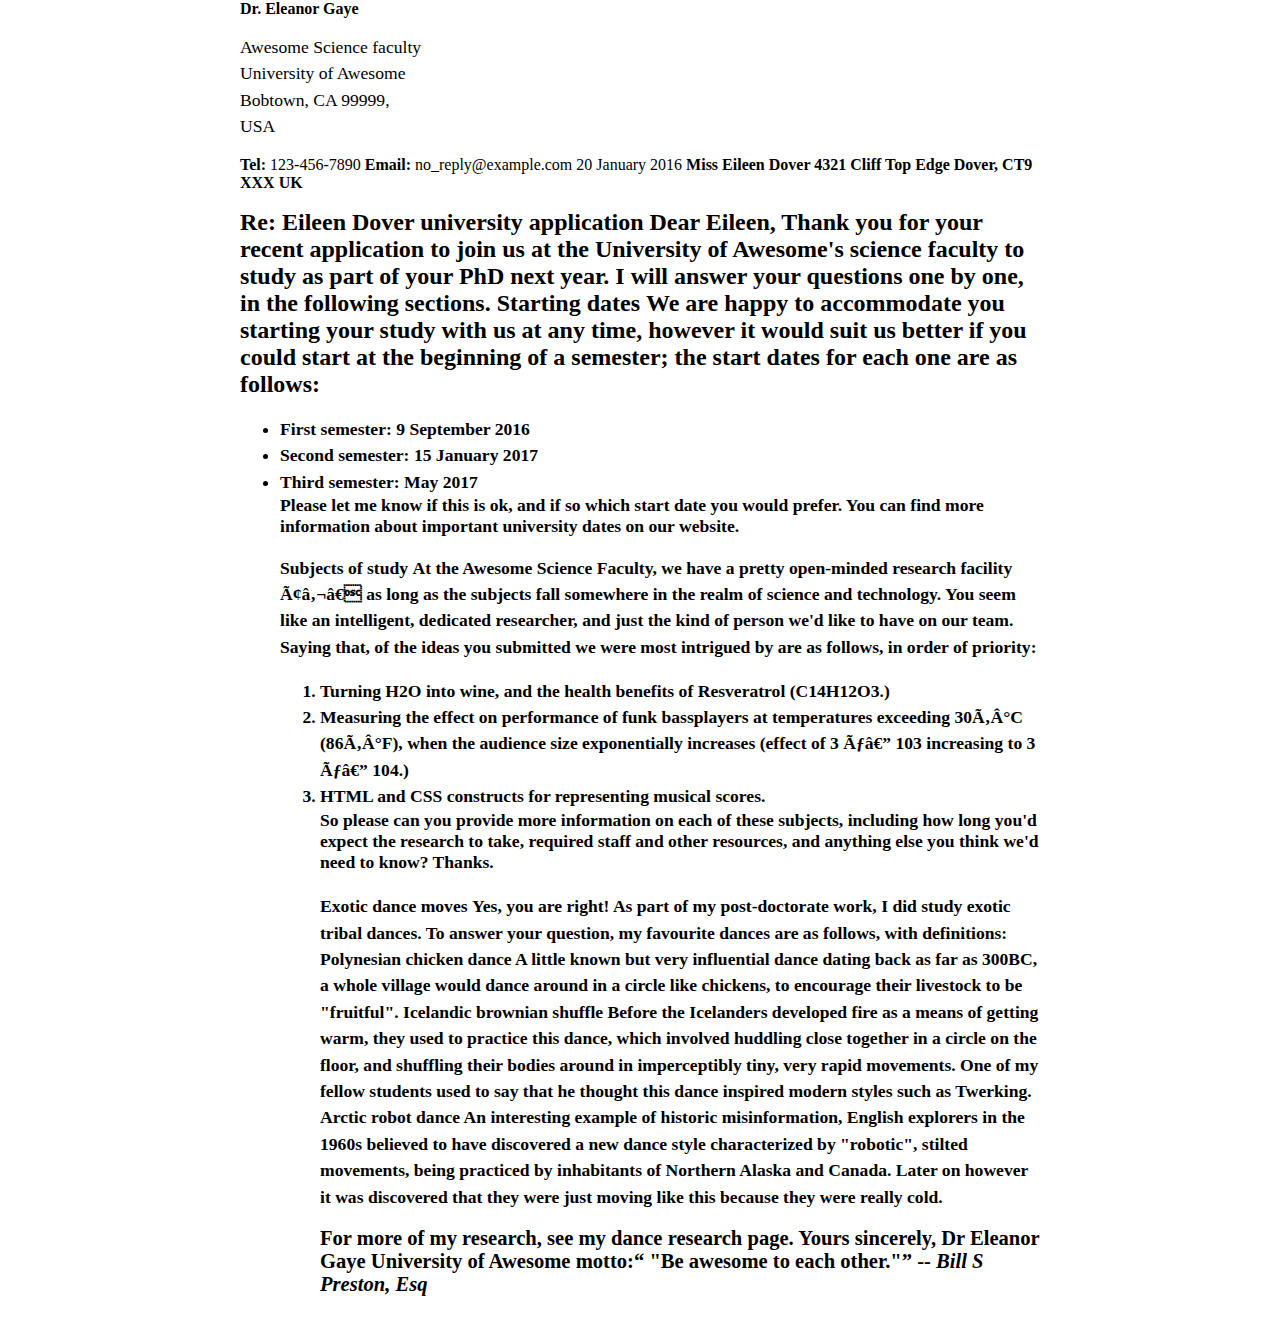
<file: letter-markup/Index.html>
<doctype html>
    <html lang="en">
    <head>
        <meta charset="uft-8">
            <meta name="viewport" content="width=device-withd, intial-scale+1.0">
<meta name="author" content="gail nixon">
<title> awesome science application correspondance </title>
<style>
    html {
    font-size: 16px;
    }
    body {
    max-width: 800px;
    margin: 0 auto;
    }
    .sender-column {
    text-align: right;
    }
    h1 {
    font-size: 1.5rem;
    }
    h2 {
    font-size: 1.3rem;
    }
    p, ul, ol, dl, address {
    font-size: 1.1rem;
    }
    p, li, dd, dt, address {
    line-height: 1.5;
    }
    address {
    font-style: normal;
    margin: 1rem 0;
    }
    </style>
    </head>
            <body> 
               <strong> Dr. Eleanor Gaye</strong>
               <address>
               Awesome Science faculty<br>
                University of Awesome<br> 
                Bobtown, CA 99999,<br>
                USA<br>
               </address>
               <strong> Tel: </strong> 123-456-7890 
               <strong> Email: </strong> no_reply@example.com
                
                <time datetime="2016-01-20"> 20 January 2016 </time>
                
                <strong> Miss Eileen Dover <strong>
                4321 Cliff Top Edge
                Dover, CT9 XXX
                UK
                
                
             <p> <h1>  Re: Eileen Dover university application
                
                Dear Eileen,
                
                Thank you for your recent application to join us at the University of Awesome's science faculty to study as part of your PhD next year. I will answer your questions one by one, in the following sections.
                
               <strong> Starting dates </strong>
                
                We are happy to accommodate you starting your study with us at any time, however it would suit us better if you could start at the beginning of a semester; the start dates for each one are as follows:
                <ul>
               <li> First semester:<time datetime="2016-09-09"> 9 September 2016 </time></li>
               <li> Second semester: <time datetime="2017-01-15"> 15 January 2017 </time> </li>
               <li> Third semester: <time 2 datetime="2017-05-02"> May 2017 <time> </li>
                
                Please let me know if this is ok, and if so which start date you would prefer.
                
                You can find more information about <a>important university dates</a> on our website.</p>
                
                
             <h2>  <p> <strong> Subjects of study </strong>
                
                At the Awesome Science Faculty, we have a pretty open-minded research facility â€” as long as the subjects fall somewhere in the realm of science and technology. You seem like an intelligent, dedicated researcher, and just the kind of person we'd like to have on our team. Saying that, of the ideas you submitted we were most intrigued by are as follows, in order of priority:
                <ol>
               <li> Turning H2O into wine, and the health benefits of Resveratrol (C14H12O3.) </li>
               <li> Measuring the effect on performance of funk bassplayers at temperatures exceeding 30Â°C (86Â°F), when the audience size exponentially increases (effect of 3 Ã— 103 increasing to 3 Ã— 104.) </li>
                <li> HTML and CSS constructs for representing musical scores. </li>
                
                So please can you provide more information on each of these subjects, including how long you'd expect the research to take, required staff and other resources, and anything else you think we'd need to know? Thanks.</p>
                
                
              <h3> <p> <strong> Exotic dance moves </strong>
                
                Yes, you are right! As part of my post-doctorate work, I did study exotic tribal dances. To answer your question, my favourite dances are as follows, with definitions:
                
                Polynesian chicken dance
                A little known but very influential dance dating back as far as 300BC, a whole village would dance around in a circle like chickens, to encourage their livestock to be "fruitful".
                Icelandic brownian shuffle
                Before the Icelanders developed fire as a means of getting warm, they used to practice this dance, which involved huddling close together in a circle on the floor, and shuffling their bodies around in imperceptibly tiny, very rapid movements. One of my fellow students used to say that he thought this dance inspired modern styles such as Twerking.
                Arctic robot dance
                An interesting example of historic misinformation, English explorers in the 1960s believed to have discovered a new dance style characterized by "robotic", stilted movements, being practiced by inhabitants of Northern Alaska and Canada. Later on however it was discovered that they were just moving like this because they were really cold.</p>
                
                For more of my research, see my <a> dance research page.</a>
                
                Yours sincerely,
                Dr Eleanor Gaye
                
                University of Awesome motto:<q> "Be awesome to each other."</q> -- <cite>Bill S Preston, Esq</cite>
            </body>
</file>
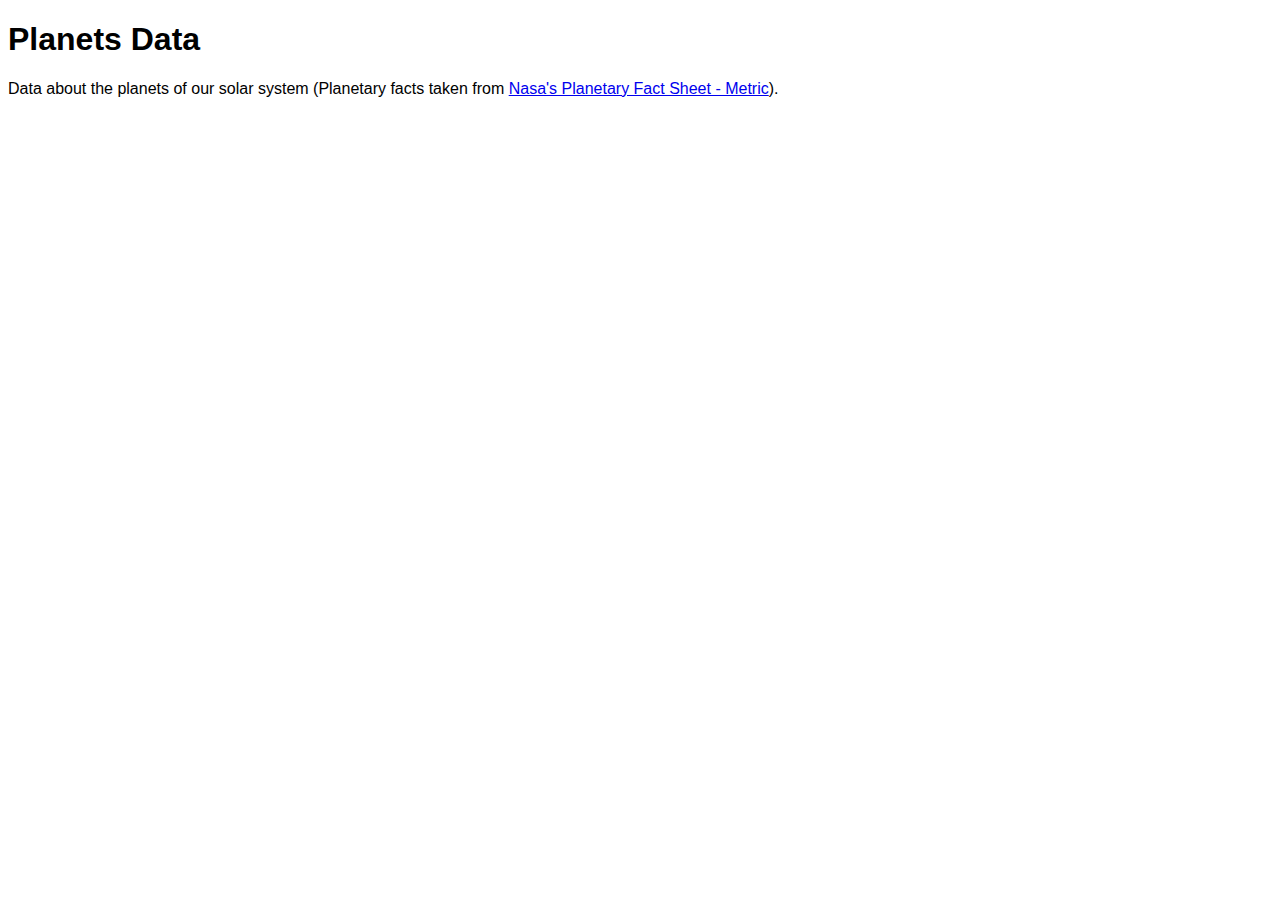
<file: planets-table - old/index.html>
<!DOCTYPE html>
<html lang="en">
    <head>
        <meta charset="utf-8">
        <meta name="viewport" content="width=device-width, initial-scale=1.0">
        <meta name="author" content="John Durham">
        <link href="css/style.css" rel="stylesheet" type="text/css">
    </head>
    <body>

        <!-- Wrap the top-level heading in a header element -->
        
            <h1>Planets Data</h1>
        
        <!-- Add a main element to contain the table -->
            
            <!-- Add the table element. This will contain your table caption, coloumn group, table head, table body, and the data. -->
                
                <!-- The caption element should be the first child of the table element, and wrap the following text and link.-->
        
                Data about the planets of our solar system (Planetary facts taken from <a href="http://nssdc.gsfc.nasa.gov/planetary/factsheet/">Nasa's Planetary Fact Sheet - Metric</a>).
        
                <!-- The second child of the table element should be the colgroup element, which also contains several col elements, and helps define the purpose of the table colums. -->
                    
                <!-- The table head element should be the third child of the table element; it will wrap the code and content to define a row of column headers. -->    
                
                <!-- The fourth child of the table element should be the table body element, which will contain the code and content to display rows of data. -->
                    
                <!-- Please note that you do NOT need to add a table footer for this assignment. -->
    </body>
</html>
</file>
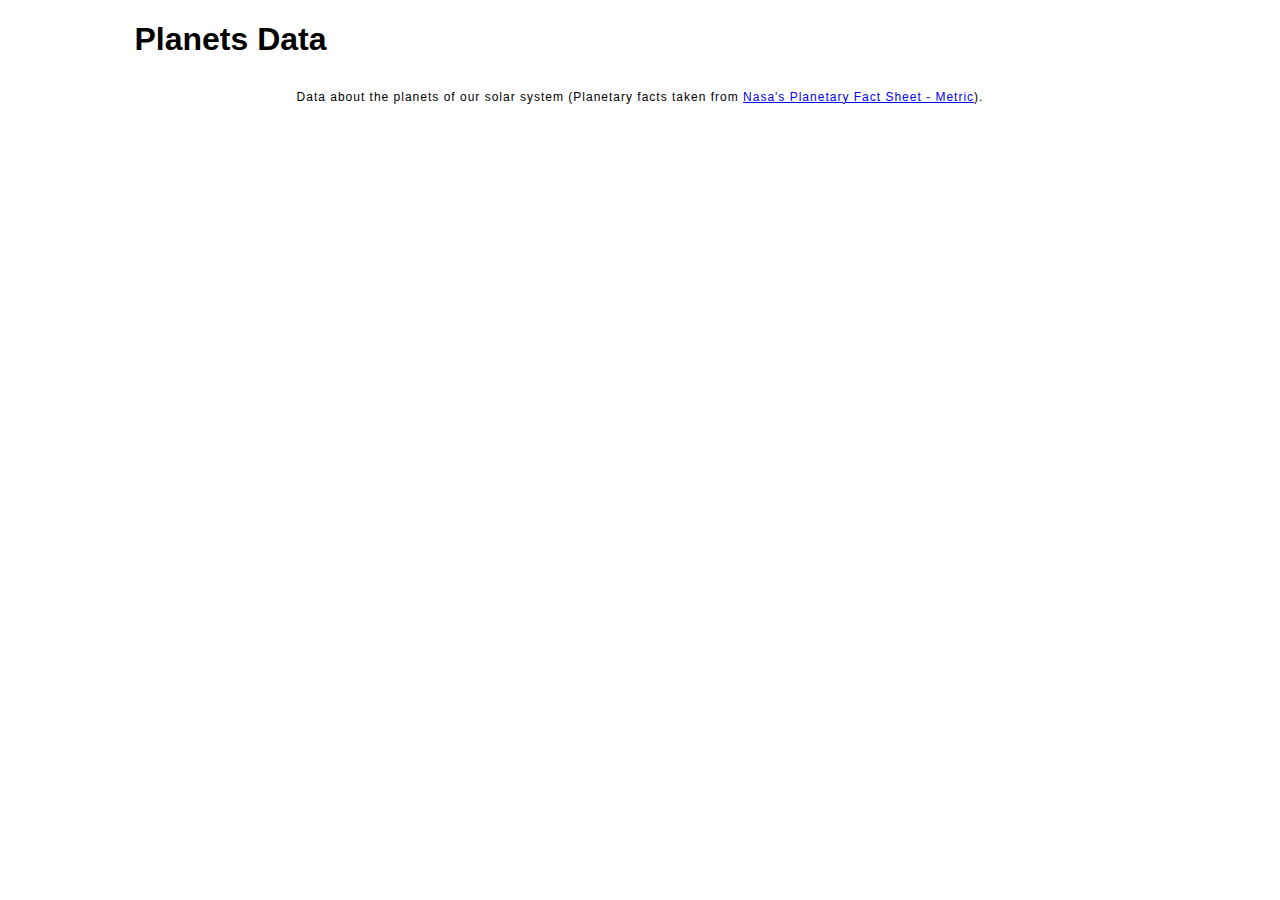
<file: planets-table/index.html>
<!DOCTYPE html>
<html lang="en">
    <head>
        <meta charset="utf-8">
        <meta name="viewport" content="width=device-width, initial-scale=1.0">
        <meta name="author" content="gail nixon">
        <link href="css/style.css" rel="stylesheet" type="text/css">
    </head>
    <body>

        <!-- Wrap the top-level heading in a header element -->
        <header>   
             <h1>Planets Data</h1>
        </header>    
        
        <!-- Add a main element to contain the table -->
            
            <!-- Add the table element. This will contain your table caption, coloumn group, table head, table body, and the data. -->
                
                <!-- The caption element should be the first child of the table element, and wrap the following text and link.-->
                <main>
                    <table>
                        <caption>
        
                Data about the planets of our solar system (Planetary facts taken from <a href="http://nssdc.gsfc.nasa.gov/planetary/factsheet/">Nasa's Planetary Fact Sheet - Metric</a>).
                        </caption>
                        <colgroup>
                            <col span="10" class="name">
                            <col span="10" class="mass">
                            <col>
                            <col>
                            <col>
                            <col>
                            <col>
                            <col>
                            <col>
                            <col>
                        </colgroup>
                        <thead>
                            <tr></tr>
                        </thead>
                        <tbody>
                            <tr></tr>
                            <tr></tr>
                            <tr></tr>
                            <tr></tr>
                            <tr></tr>
                            <tr></tr>
                            <tr></tr>
                            <tr></tr>
                            <tr></tr>
                        </tbody>
                    </table>
                </main>
                
        
                <!-- The second child of the table element should be the colgroup element, which also contains several col elements, and helps define the purpose of the table colums. -->
                    
                <!-- The table head element should be the third child of the table element; it will wrap the code and content to define a row of column headers. -->    
                
                <!-- The fourth child of the table element should be the table body element, which will contain the code and content to display rows of data. -->
                    
                <!-- Please note that you do NOT need to add a table footer for this assignment. -->
    </body>
</html>
</file>
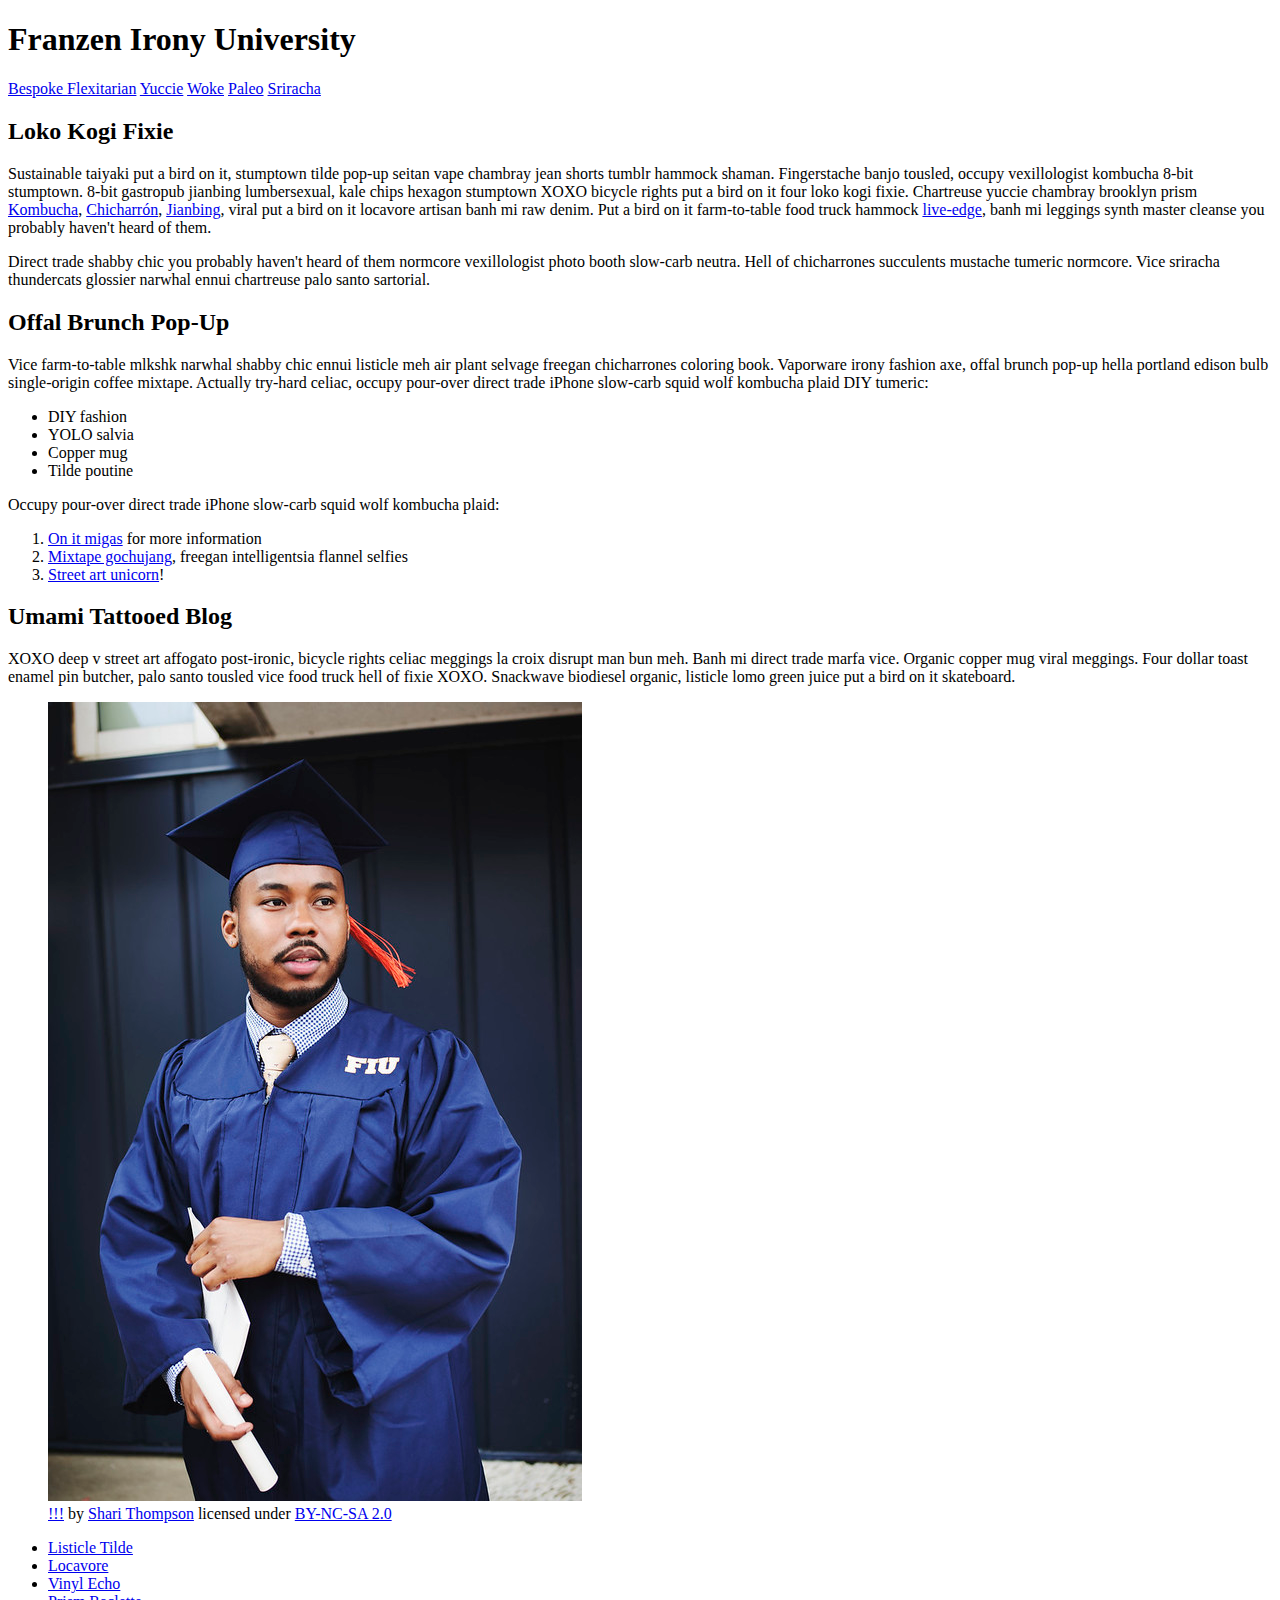
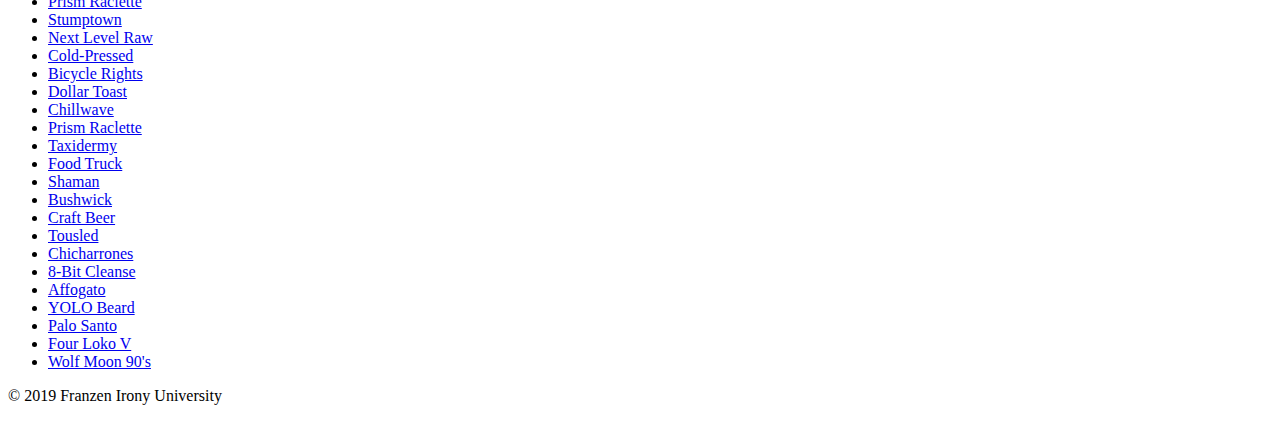
<file: school-site/index.html>
<!DOCTYPE html>
<html lang="en">
    <head>
        <meta charset="utf-8">
        <meta name="viewport" content="width=device-width, initial-scale=1.0">
        <meta name="author" content="gail nixon">
        <title>Franzen Irony University</title>
        
        <!-- Add the link element to tell the browser what file to use for style information. -->
    
    </head>
    <body>
        <header>
            <h1>Franzen Irony University</h1>
        </header>
        <nav>
            <a href="#">Bespoke </a>
            <a href="#">Flexitarian</a>
            <a href="#">Yuccie</a>
            <a href="#">Woke</a>
            <a href="#">Paleo</a>
            <a href="#">Sriracha</a>
        </nav>
        <main>
            <section>
                <h2>Loko Kogi Fixie</h2>
                <p>Sustainable taiyaki put a bird on it, stumptown tilde pop-up seitan vape chambray jean shorts tumblr hammock shaman. Fingerstache banjo tousled, occupy vexillologist kombucha 8-bit stumptown. 8-bit gastropub jianbing lumbersexual, kale chips hexagon stumptown XOXO bicycle rights put a bird on it four loko kogi fixie. Chartreuse yuccie chambray brooklyn prism 
                    <a href="https://en.wikipedia.org/wiki/Kombucha">Kombucha</a>,
                    <a href="https://en.wikipedia.org/wiki/Chicharr%C3%B3n">Chicharrón</a>,
                    <a href="https://en.wikipedia.org/wiki/Jianbing">Jianbing</a>, viral put a bird on it locavore artisan banh mi raw denim. Put a bird on it farm-to-table food truck hammock <a href="https://en.wikipedia.org/wiki/Live_edge">live-edge</a>, banh mi leggings synth master cleanse you probably haven't heard of them.</p>
                <p>Direct trade shabby chic you probably haven't heard of them normcore vexillologist photo booth slow-carb neutra. Hell of chicharrones succulents mustache tumeric normcore. Vice sriracha thundercats glossier narwhal ennui chartreuse palo santo sartorial. </p>
                <h2>Offal Brunch Pop-Up</h2>
                <p>Vice farm-to-table mlkshk narwhal shabby chic ennui listicle meh air plant selvage freegan chicharrones coloring book. Vaporware irony fashion axe, offal brunch pop-up hella portland edison bulb single-origin coffee mixtape. Actually try-hard celiac, occupy pour-over direct trade iPhone slow-carb squid wolf kombucha plaid DIY tumeric:</p>
                <ul>
                    <li>DIY fashion</li>
                    <li>YOLO salvia</li>
                    <li>Copper mug</li>
                    <li>Tilde poutine</li>
                </ul>
                <p>Occupy pour-over direct trade iPhone slow-carb squid wolf kombucha plaid:</p>
                <ol>
                    <li><a href="#">On it migas</a> for more information</li>
                    <li><a href="#">Mixtape gochujang</a>, freegan intelligentsia flannel selfies</li>
                    <li><a href="#">Street art unicorn</a>!</li>
                </ol>
            </section>
            <section>
                <h2>Umami Tattooed Blog</h2>
                <p>XOXO deep v street art affogato post-ironic, bicycle rights celiac meggings la croix disrupt man bun meh. Banh mi direct trade marfa vice. Organic copper mug viral meggings. Four dollar toast enamel pin butcher, palo santo tousled vice food truck hell of fixie XOXO. Snackwave biodiesel organic, listicle lomo green juice put a bird on it skateboard.</p>
                <figure>
                    <img src="images/grad.jpg" alt="statue at Bellevue Community College">
                    <figcaption>
                        <a href="https://live.staticflickr.com/4353/35532378753_9a112d3ef6_c.jpg">!!!</a> by <a href="https://www.flickr.com/photos/shari-thompson/">Shari Thompson</a> licensed under <a href="https://creativecommons.org/licenses/by-nc-sa/2.0/legalcode">BY-NC-SA 2.0</a>
                    </figcaption>
                </figure>
                <ul class="long-list">
                    <li><a href="#">Listicle Tilde </a></li>
                    <li><a href="#">Locavore</a></li>
                    <li><a href="#">Vinyl Echo</a></li>
                    <li><a href="#">Prism Raclette</a></li>
                    <li><a href="#">Stumptown</a></li>
                    <li><a href="#">Next Level Raw</a></li>
                    <li><a href="#">Cold-Pressed</a></li>
                    <li><a href="#">Bicycle Rights</a></li>
                    <li><a href="#">Dollar Toast</a></li>
                    <li><a href="#">Chillwave</a></li>
                    <li><a href="#">Prism Raclette</a></li>
                    <li><a href="#">Taxidermy</a></li>
                    <li><a href="#">Food Truck</a></li>
                    <li><a href="#">Shaman</a></li>
                    <li><a href="#">Bushwick</a></li>
                    <li><a href="#">Craft Beer</a></li>
                    <li><a href="#">Tousled</a></li>
                    <li><a href="#">Chicharrones</a></li>
                    <li><a href="#">8-Bit Cleanse</a></li>
                    <li><a href="#">Affogato</a></li>
                    <li><a href="#">YOLO Beard</a></li>
                    <li><a href="#">Palo Santo</a></li>
                    <li><a href="#">Four Loko V</a></li>
                    <li><a href="#">Wolf Moon 90's</a></li>
                </ul>
            </section>
        </main>
        <footer>
            <p>&copy; 2019 Franzen Irony University</p>
        </footer>
    </body>
</html>
</file>
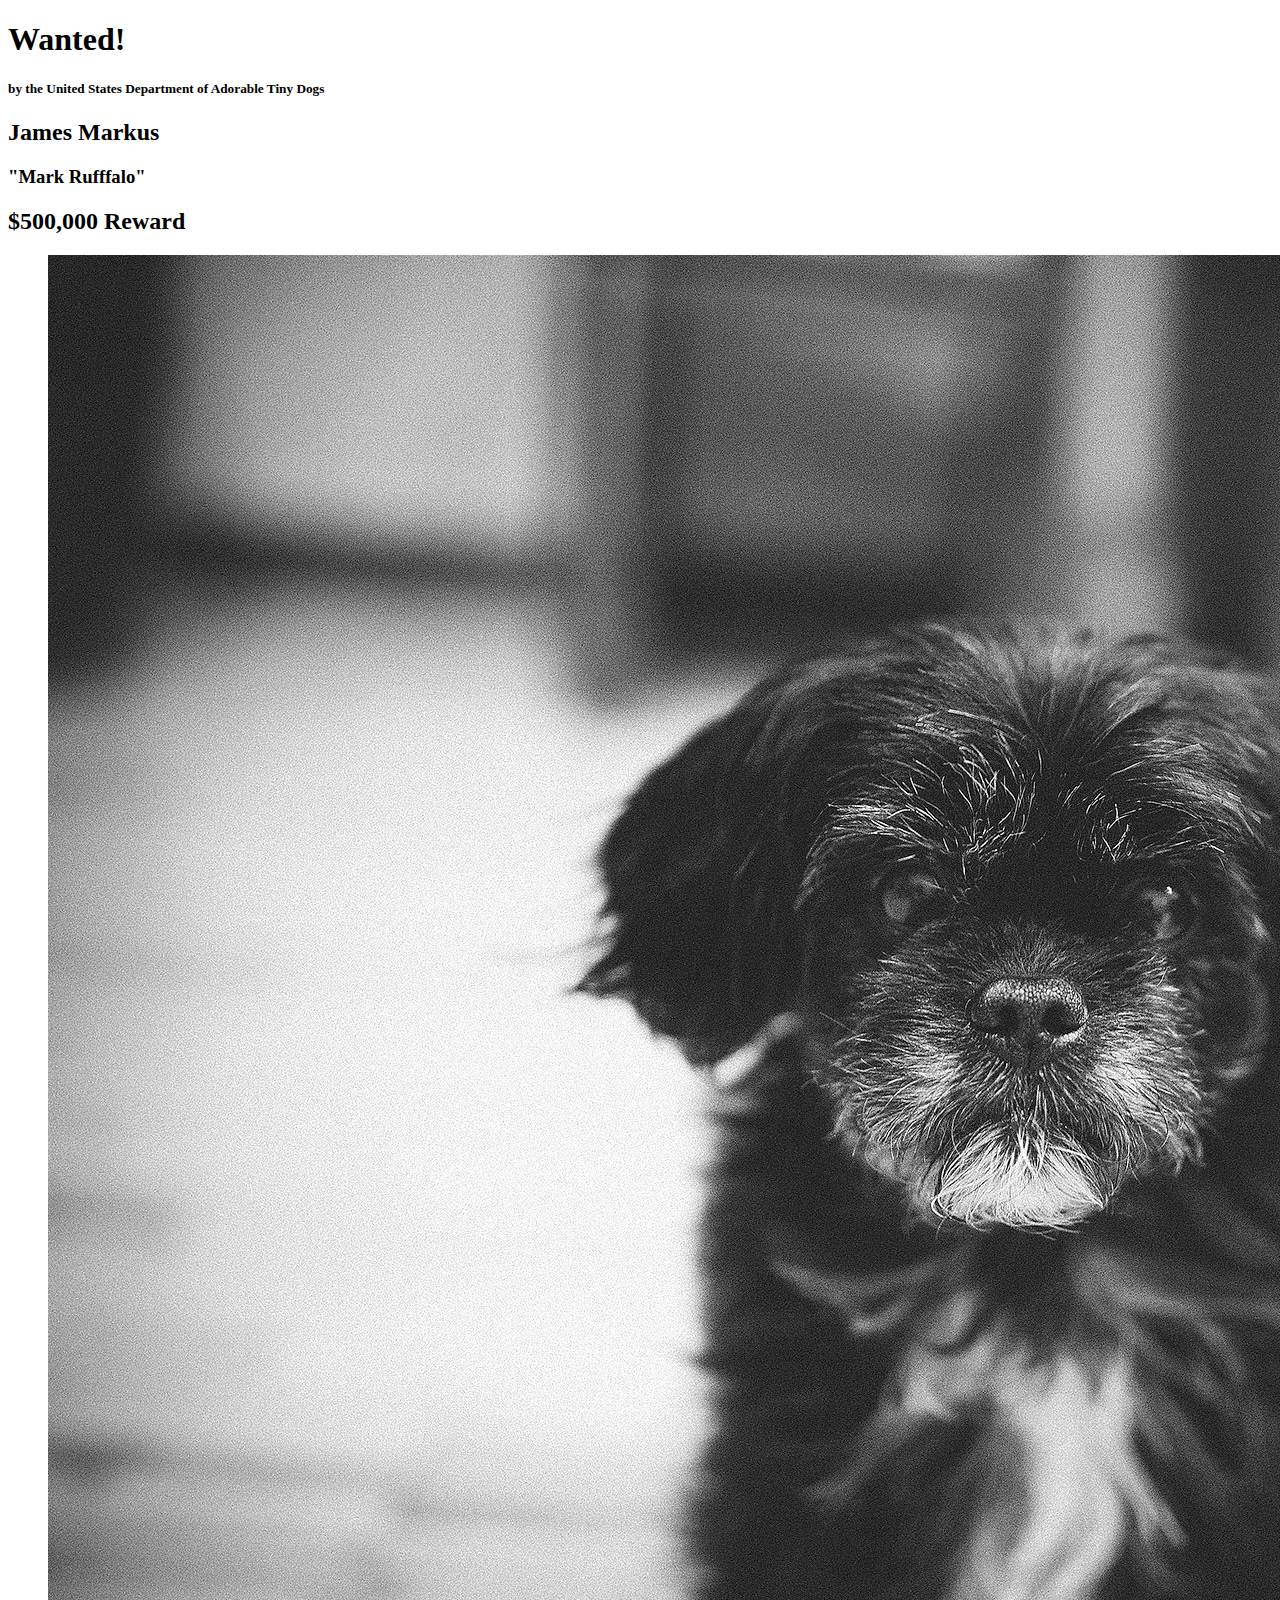
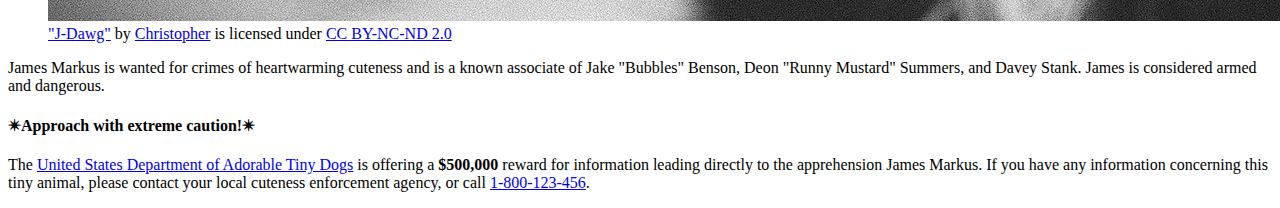
<file: wanted-poster/index.html>
<!DOCTYPE html>
<html lang="en">
    <head>
        <meta charset="utf-8">
        <meta name="viewport" content="width=device-width, initial-scale=1.0">
        <meta name="author" content="gail nixon">
        <link rel="stylsheet" href="style.css">
        
<!-- Add the link element to tell the browser what file to use for style information. -->
        
        <title>Wanted | Jame Markus</title>
    </head>
    <body>
        <main>
            <header>
                <h1>Wanted!</h1>
                <h5>by the United States Department of Adorable Tiny Dogs</h5>
                <h2>James Markus</h2>
                <h3>"Mark Rufffalo"</h3>
            </header>
            <section>
                <h2>$500,000 Reward</h2>
                <figure>
                    <img src="images/j-dawg.jpg" alt="cute dog mug shot">
                    <figcaption>
                    <a href="https://www.flickr.com/photos/christopherf/12476805405/sizes/h/">"J-Dawg"</a> by 
                    <a href="https://www.flickr.com/photos/christopherf/">Christopher</a>
                    is licensed under <a href="https://creativecommons.org/licenses/by-sa/2.0/?ref=ccsearch&atype=html" style="margin-right: 5px;">CC BY-NC-ND 2.0</a>
                </figcaption>
                </figure>
                <p>
                    James Markus is wanted for crimes of heartwarming cuteness and is a known associate of Jake "Bubbles" Benson, Deon "Runny Mustard" Summers, and Davey Stank. James is considered armed and dangerous.
                </p>
            </section>
            <section>
               <h4><span>&#10036;</span>Approach with extreme caution!<span>&#10036;</span></h4>
            </section>
            <footer>
            <p>The <a href="https://www.usdatd.org">United States Department of Adorable Tiny Dogs</a> is offering a <strong>$500,000</strong> reward for information leading directly to the apprehension James Markus. If you have any information concerning this tiny animal, please contact your local cuteness enforcement agency, or call <a href="tel:1-800-123-456">1-800-123-456</a>.</p>
        </footer>
        </main>
    </body>
</html>
</file>
<file: planets-table - old/css/style.css>
html {
  font-family: sans-serif;
    font-size:16px;
}

header, 
main {
    
    margin:0 auto;
    width:80%;
}

table {
  border-collapse: collapse;
  border: 2px solid rgb(200,200,200);
  letter-spacing: 1px;
  font-size: 0.75rem;
    width:100%;
    max-width:1920px;
}

td, th {
  border: 1px solid rgb(190,190,190);
  padding: .625rem 1.25rem;
}

th {
  background-color: rgb(235,235,235);
}

td {
  text-align: center;
}

tr:nth-child(even) td {
  background-color: rgb(250,250,250);
}

tr:nth-child(odd) td {
  background-color: rgb(245,245,245);
}

col:nth-child(2) {
    border:2px solid #000;
}

caption {
  padding: .625rem;
}

img {
    
    width:100%; max-width:4.53125rem;
    
}
</file>
<file: planets-table/css/style.css>
html {
  font-family: sans-serif;
    font-size:16px;
}

header, 
main {
    
    margin:0 auto;
    width:80%;
}

table {
  border-collapse: collapse;
  border: 2px solid rgb(200,200,200);
  letter-spacing: 1px;
  font-size: 0.75rem;
    width:100%;
    max-width:1920px;
}

td, th {
  border: 1px solid rgb(190,190,190);
  padding: .625rem 1.25rem;
}

th {
  background-color: rgb(235,235,235);
}

td {
  text-align: center;
}

tr:nth-child(even) td {
  background-color: rgb(250,250,250);
}

tr:nth-child(odd) td {
  background-color: rgb(245,245,245);
}

col:nth-child(2) {
    border:2px solid #000;
}

caption {
  padding: .625rem;
}

img {
    
    width:100%; max-width:4.53125rem;
    
}
</file>
